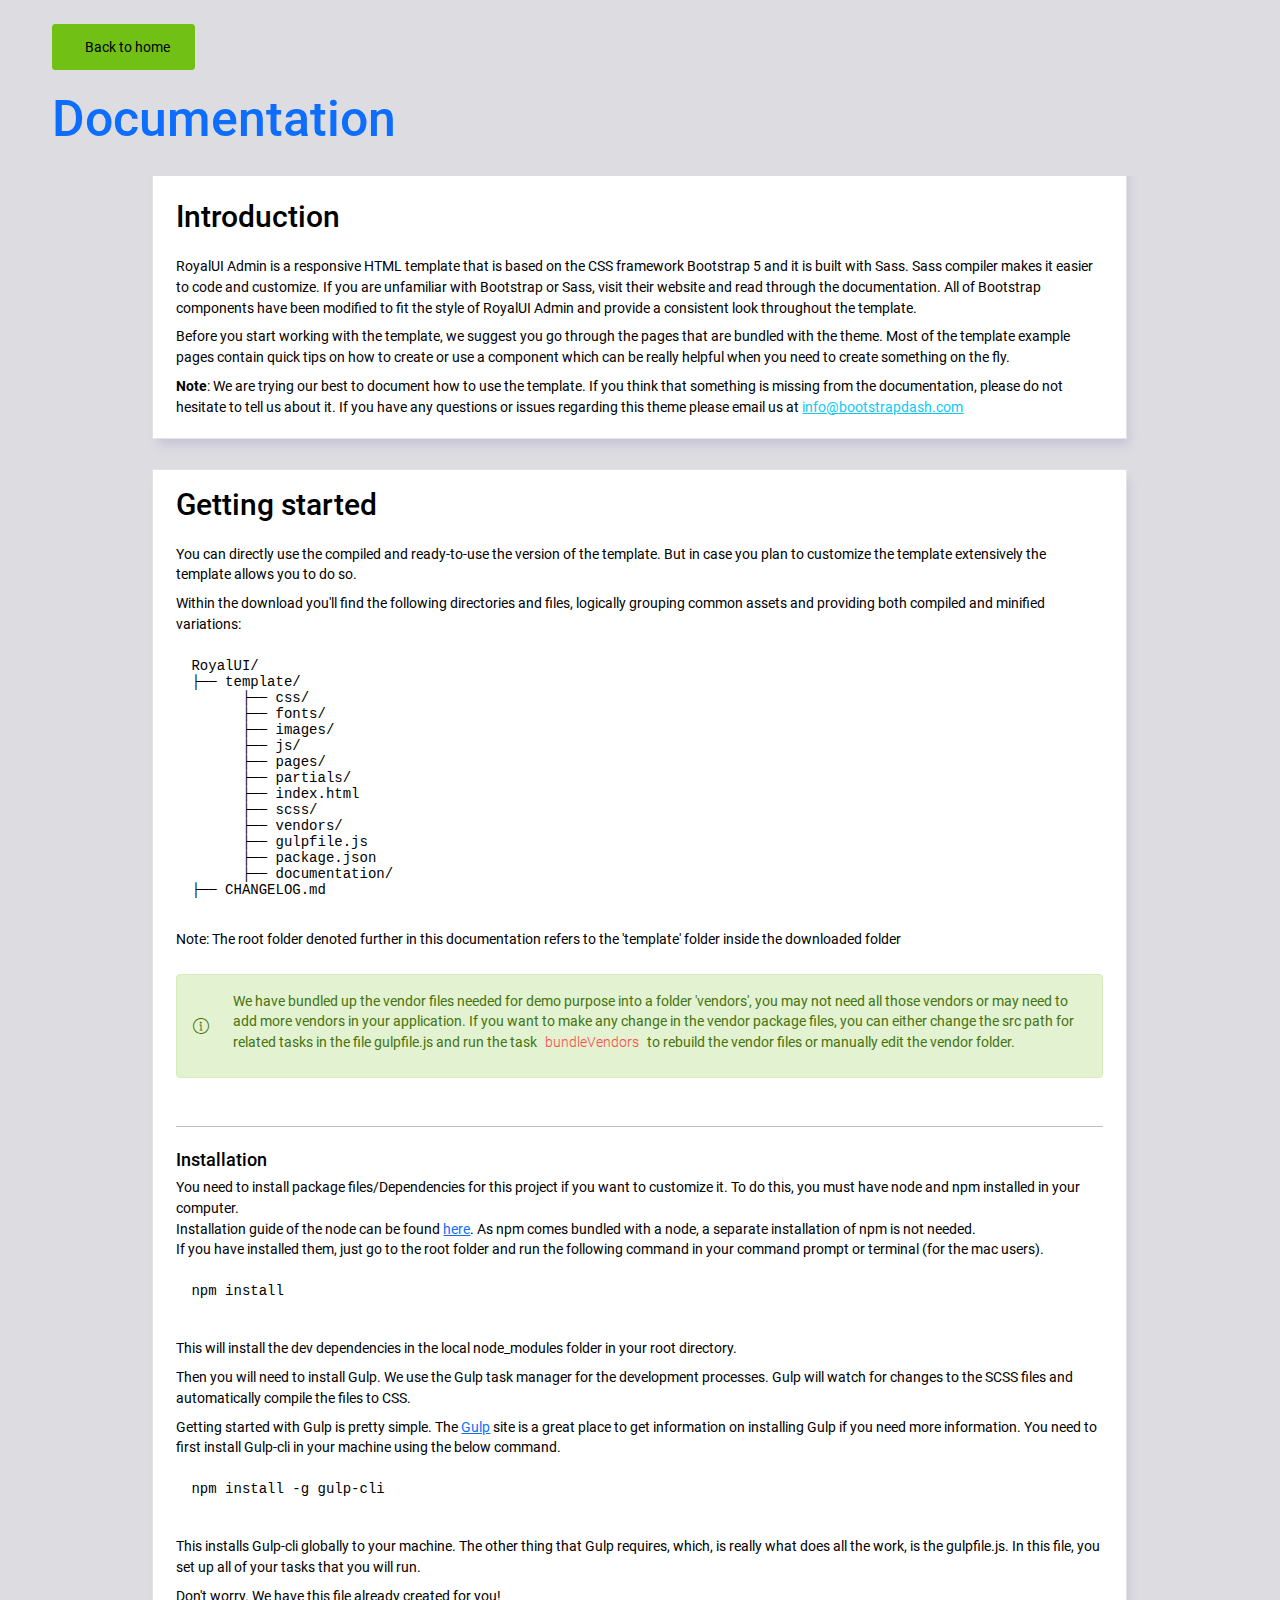
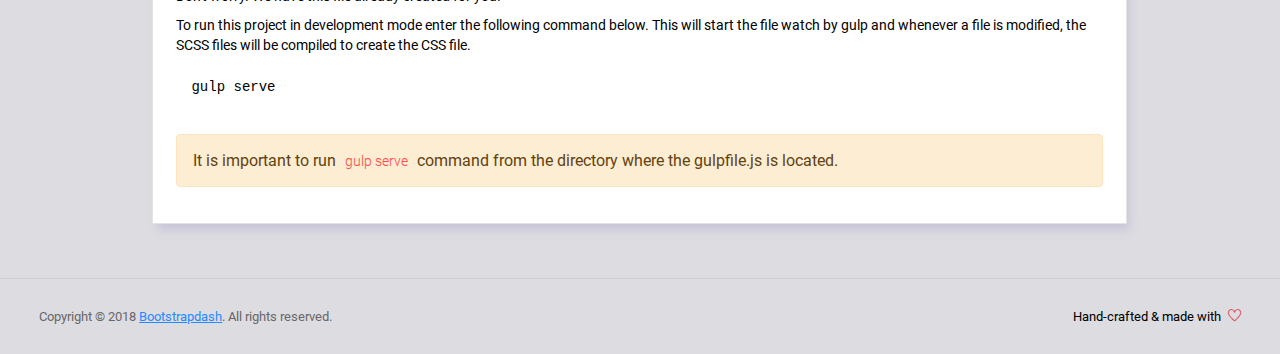
<file: static/admin/documentation/documentation.html>
<!DOCTYPE html>
<html lang="en">

<head>
  <!-- Required meta tags -->
  <meta charset="utf-8">
  <meta name="viewport" content="width=device-width, initial-scale=1, shrink-to-fit=no">
  <title>RoyalUI Admin Dashboard</title>
  <!-- plugins:css -->
  <link rel="stylesheet" href="../vendors/ti-icons/css/themify-icons.css">
  <link rel="stylesheet" href="../vendors/base/vendor.bundle.base.css">
  <!-- endinject -->
  <!-- plugin css for this page -->
  <!-- End plugin css for this page -->
  <!-- inject:css -->
  <link rel="stylesheet" href="../css/style.css">
  <!-- endinject -->
  <link rel="shortcut icon" href="../images/favicon.png" />
</head>

<body>
  <div class="container-scroller">
    <div class="container-fluid page-body-wrapper full-page-wrapper">
      <div class="main-panel w-100  documentation">
        <div class="content-wrapper">
          <div class="container-fluid">
            <div class="row">
              <div class="col-12 doc-header">
                <a class="btn btn-success" href="../index.html"><i class="mdi mdi-home me-2"></i>Back to home</a>
                <h1 class="text-primary mt-4">Documentation</h1>
              </div>
            </div>
            <div class="row doc-content">
              <div class="col-12 col-md-10 offset-md-1">
                <div class="col-12 grid-margin" id="doc-intro">
                    <div class="card">
                        <div class="card-body">
                            <h3 class="mb-4 mt-4">Introduction</h3>
                            <p>RoyalUI Admin is a responsive HTML template that is based on the CSS framework Bootstrap 5 and it is built with Sass. Sass compiler makes it easier to code and customize. If you are unfamiliar with Bootstrap or Sass, visit their
                                website and read through the documentation. All of Bootstrap components have been modified to fit the style of RoyalUI Admin and provide a consistent look throughout the template.</p>
                            <p>Before you start working with the template, we suggest you go through the pages that are bundled with the theme. Most of the template example pages contain quick tips on how to create or use a component which can
                                be really helpful when you need to create something on the fly.</p>
                            <p class="d-inline"><strong>Note</strong>: We are trying our best to document how to use the template. If you think that something is missing from the documentation, please do not hesitate to tell us about it. If you have any questions or issues regarding this theme please email us at <a class="d-inline text-info" href="mailto:info@bootstrapdash.com">info@bootstrapdash.com</a></p>
                        </div>
                    </div>
                </div>
                <div class="col-12 grid-margin" id="doc-started">
                    <div class="card">
                        <div class="card-body">
                            <h3 class="mb-4">Getting started</h3>
                            <p>You can directly use the compiled and ready-to-use the version of the template. But in case you plan to customize the template extensively the template allows you to do so.</p>
                            <p>Within the download you'll find the following directories and files, logically grouping common assets and providing both compiled and minified variations:</p>
                            <pre>
RoyalUI/
├── template/
      ├── css/
      ├── fonts/
      ├── images/
      ├── js/
      ├── pages/
      ├── partials/
      ├── index.html
      ├── scss/
      ├── vendors/
      ├── gulpfile.js
      ├── package.json                           
      ├── documentation/
├── CHANGELOG.md</pre>
                            <p class="mt-1">Note: The root folder denoted further in this documentation refers to the 'template' folder inside the downloaded folder</p>
                            <div class="alert alert-success mt-4 d-flex align-items-center" role="alert">
                              <i class="ti-info-alt me-4"></i>
                              <p>We have bundled up the vendor files needed for demo purpose into a folder 'vendors', you may not need all those vendors or may need to add more vendors in your application. If you want to make any change in the vendor package files, you can either change the src path for related tasks in the file gulpfile.js and run the task <code> bundleVendors </code> to rebuild the vendor files or manually edit the vendor folder.</p>
                            </div>
                            <hr class="mt-5">
                            <h4 class="mt-4">Installation</h4>
                            <p class="mb-0">
                              You need to install package files/Dependencies for this project if you want to customize it. To do this, you must have <span class="font-weight-bold">node and npm</span> installed in your computer.
                            </p>
                            <p class="mb-0">Installation guide of the node can be found <a href="https://nodejs.org/en/">here</a>. As npm comes bundled with a node, a separate installation of npm is not needed.</p>
                            <p>
                                If you have installed them, just go to the root folder and run the following command in your command prompt or terminal (for the mac users).
                            </p>
                            <pre class="shell-mode">
npm install</pre>
                            <p class="mt-4">
                              This will install the dev dependencies in the local <span class="font-weight-bold">node_modules</span> folder in your root directory.
                            </p>
                            <p class="mt-2">
                              Then you will need to install <span class="font-weight-bold">Gulp</span>. We use the Gulp task manager for the development processes. Gulp will watch for changes to the SCSS files and automatically compile the files to CSS.
                            </p>
                            <p>Getting started with Gulp is pretty simple. The <a href="https://gulpjs.com/" target="_blank">Gulp</a> site is a great place to get information on installing Gulp if you need more information. You need to first install Gulp-cli in your machine using the below command.</p>
                            <pre class="shell-mode">
npm install -g gulp-cli</pre>
                            <p class="mt-4">This installs Gulp-cli globally to your machine. The other thing that Gulp requires, which, is really what does all the work, is the gulpfile.js. In this file, you set up all of your tasks that you will run.</p>
                            <p>Don't worry. We have this file already created for you!</p>
                            <p>To run this project in development mode enter the following command below. This will start the file watch by gulp and whenever a file is modified, the SCSS files will be compiled to create the CSS file.</p>
<pre class="shell-mode">
gulp serve</pre>           
                            <div class="alert alert-warning mt-4" role="alert">
                              <i class="ti-info-alt-outline"></i>It is important to run <code>gulp serve</code> command from the directory where the gulpfile.js is located.
                            </div>
                        </div>
                    </div>
                </div>
              </div>
            </div>
          </div>
        </div>
        <!-- partial:../partials/_footer.html -->

        <footer class="footer">
          <div class="d-sm-flex justify-content-center justify-content-sm-between">
            <span class="text-muted text-center text-sm-left d-block d-sm-inline-block">Copyright © 2018 <a href="https://www.bootstrapdash.com/" target="_blank">Bootstrapdash</a>. All rights reserved.</span>
            <span class="float-none float-sm-right d-block mt-1 mt-sm-0 text-center">Hand-crafted & made with <i class="ti-heart text-danger ms-1"></i></span>
          </div>
        </footer>

        <!-- partial -->
      </div>
    </div>
  </div>
<!-- plugins:js -->
<script src="../vendors/base/vendor.bundle.base.js"></script>
<!-- endinject -->
<!-- inject:js -->
<script src="../js/off-canvas.js"></script>
<script src="../js/hoverable-collapse.js"></script>
<script src="../js/template.js"></script>
<script src="../js/todolist.js"></script>
<!-- endinject -->
<!-- Custom js for this page-->
<script src="../js/documentation.js"></script> 
<!-- End custom js for this page-->
</body>

</html>
</file>
<file: static/admin/vendors/ti-icons/css/themify-icons.css>
@font-face {
	font-family: 'themify';
	src:url('../fonts/themify.eot');
	src:url('../fonts/themify.eot?#iefix') format('embedded-opentype'),
		url('../fonts/themify.woff') format('woff'),
		url('../fonts/themify.ttf') format('truetype'),
		url('../fonts/themify.svg') format('svg');
	font-weight: normal;
	font-style: normal;
}

[class^="ti-"], [class*=" ti-"] {
	font-family: 'themify';
	speak: none;
	font-style: normal;
	font-weight: normal;
	font-variant: normal;
	text-transform: none;
	line-height: 1;

	/* Better Font Rendering =========== */
	-webkit-font-smoothing: antialiased;
	-moz-osx-font-smoothing: grayscale;
}

.ti-wand:before {
	content: "\e600";
}
.ti-volume:before {
	content: "\e601";
}
.ti-user:before {
	content: "\e602";
}
.ti-unlock:before {
	content: "\e603";
}
.ti-unlink:before {
	content: "\e604";
}
.ti-trash:before {
	content: "\e605";
}
.ti-thought:before {
	content: "\e606";
}
.ti-target:before {
	content: "\e607";
}
.ti-tag:before {
	content: "\e608";
}
.ti-tablet:before {
	content: "\e609";
}
.ti-star:before {
	content: "\e60a";
}
.ti-spray:before {
	content: "\e60b";
}
.ti-signal:before {
	content: "\e60c";
}
.ti-shopping-cart:before {
	content: "\e60d";
}
.ti-shopping-cart-full:before {
	content: "\e60e";
}
.ti-settings:before {
	content: "\e60f";
}
.ti-search:before {
	content: "\e610";
}
.ti-zoom-in:before {
	content: "\e611";
}
.ti-zoom-out:before {
	content: "\e612";
}
.ti-cut:before {
	content: "\e613";
}
.ti-ruler:before {
	content: "\e614";
}
.ti-ruler-pencil:before {
	content: "\e615";
}
.ti-ruler-alt:before {
	content: "\e616";
}
.ti-bookmark:before {
	content: "\e617";
}
.ti-bookmark-alt:before {
	content: "\e618";
}
.ti-reload:before {
	content: "\e619";
}
.ti-plus:before {
	content: "\e61a";
}
.ti-pin:before {
	content: "\e61b";
}
.ti-pencil:before {
	content: "\e61c";
}
.ti-pencil-alt:before {
	content: "\e61d";
}
.ti-paint-roller:before {
	content: "\e61e";
}
.ti-paint-bucket:before {
	content: "\e61f";
}
.ti-na:before {
	content: "\e620";
}
.ti-mobile:before {
	content: "\e621";
}
.ti-minus:before {
	content: "\e622";
}
.ti-medall:before {
	content: "\e623";
}
.ti-medall-alt:before {
	content: "\e624";
}
.ti-marker:before {
	content: "\e625";
}
.ti-marker-alt:before {
	content: "\e626";
}
.ti-arrow-up:before {
	content: "\e627";
}
.ti-arrow-right:before {
	content: "\e628";
}
.ti-arrow-left:before {
	content: "\e629";
}
.ti-arrow-down:before {
	content: "\e62a";
}
.ti-lock:before {
	content: "\e62b";
}
.ti-location-arrow:before {
	content: "\e62c";
}
.ti-link:before {
	content: "\e62d";
}
.ti-layout:before {
	content: "\e62e";
}
.ti-layers:before {
	content: "\e62f";
}
.ti-layers-alt:before {
	content: "\e630";
}
.ti-key:before {
	content: "\e631";
}
.ti-import:before {
	content: "\e632";
}
.ti-image:before {
	content: "\e633";
}
.ti-heart:before {
	content: "\e634";
}
.ti-heart-broken:before {
	content: "\e635";
}
.ti-hand-stop:before {
	content: "\e636";
}
.ti-hand-open:before {
	content: "\e637";
}
.ti-hand-drag:before {
	content: "\e638";
}
.ti-folder:before {
	content: "\e639";
}
.ti-flag:before {
	content: "\e63a";
}
.ti-flag-alt:before {
	content: "\e63b";
}
.ti-flag-alt-2:before {
	content: "\e63c";
}
.ti-eye:before {
	content: "\e63d";
}
.ti-export:before {
	content: "\e63e";
}
.ti-exchange-vertical:before {
	content: "\e63f";
}
.ti-desktop:before {
	content: "\e640";
}
.ti-cup:before {
	content: "\e641";
}
.ti-crown:before {
	content: "\e642";
}
.ti-comments:before {
	content: "\e643";
}
.ti-comment:before {
	content: "\e644";
}
.ti-comment-alt:before {
	content: "\e645";
}
.ti-close:before {
	content: "\e646";
}
.ti-clip:before {
	content: "\e647";
}
.ti-angle-up:before {
	content: "\e648";
}
.ti-angle-right:before {
	content: "\e649";
}
.ti-angle-left:before {
	content: "\e64a";
}
.ti-angle-down:before {
	content: "\e64b";
}
.ti-check:before {
	content: "\e64c";
}
.ti-check-box:before {
	content: "\e64d";
}
.ti-camera:before {
	content: "\e64e";
}
.ti-announcement:before {
	content: "\e64f";
}
.ti-brush:before {
	content: "\e650";
}
.ti-briefcase:before {
	content: "\e651";
}
.ti-bolt:before {
	content: "\e652";
}
.ti-bolt-alt:before {
	content: "\e653";
}
.ti-blackboard:before {
	content: "\e654";
}
.ti-bag:before {
	content: "\e655";
}
.ti-move:before {
	content: "\e656";
}
.ti-arrows-vertical:before {
	content: "\e657";
}
.ti-arrows-horizontal:before {
	content: "\e658";
}
.ti-fullscreen:before {
	content: "\e659";
}
.ti-arrow-top-right:before {
	content: "\e65a";
}
.ti-arrow-top-left:before {
	content: "\e65b";
}
.ti-arrow-circle-up:before {
	content: "\e65c";
}
.ti-arrow-circle-right:before {
	content: "\e65d";
}
.ti-arrow-circle-left:before {
	content: "\e65e";
}
.ti-arrow-circle-down:before {
	content: "\e65f";
}
.ti-angle-double-up:before {
	content: "\e660";
}
.ti-angle-double-right:before {
	content: "\e661";
}
.ti-angle-double-left:before {
	content: "\e662";
}
.ti-angle-double-down:before {
	content: "\e663";
}
.ti-zip:before {
	content: "\e664";
}
.ti-world:before {
	content: "\e665";
}
.ti-wheelchair:before {
	content: "\e666";
}
.ti-view-list:before {
	content: "\e667";
}
.ti-view-list-alt:before {
	content: "\e668";
}
.ti-view-grid:before {
	content: "\e669";
}
.ti-uppercase:before {
	content: "\e66a";
}
.ti-upload:before {
	content: "\e66b";
}
.ti-underline:before {
	content: "\e66c";
}
.ti-truck:before {
	content: "\e66d";
}
.ti-timer:before {
	content: "\e66e";
}
.ti-ticket:before {
	content: "\e66f";
}
.ti-thumb-up:before {
	content: "\e670";
}
.ti-thumb-down:before {
	content: "\e671";
}
.ti-text:before {
	content: "\e672";
}
.ti-stats-up:before {
	content: "\e673";
}
.ti-stats-down:before {
	content: "\e674";
}
.ti-split-v:before {
	content: "\e675";
}
.ti-split-h:before {
	content: "\e676";
}
.ti-smallcap:before {
	content: "\e677";
}
.ti-shine:before {
	content: "\e678";
}
.ti-shift-right:before {
	content: "\e679";
}
.ti-shift-left:before {
	content: "\e67a";
}
.ti-shield:before {
	content: "\e67b";
}
.ti-notepad:before {
	content: "\e67c";
}
.ti-server:before {
	content: "\e67d";
}
.ti-quote-right:before {
	content: "\e67e";
}
.ti-quote-left:before {
	content: "\e67f";
}
.ti-pulse:before {
	content: "\e680";
}
.ti-printer:before {
	content: "\e681";
}
.ti-power-off:before {
	content: "\e682";
}
.ti-plug:before {
	content: "\e683";
}
.ti-pie-chart:before {
	content: "\e684";
}
.ti-paragraph:before {
	content: "\e685";
}
.ti-panel:before {
	content: "\e686";
}
.ti-package:before {
	content: "\e687";
}
.ti-music:before {
	content: "\e688";
}
.ti-music-alt:before {
	content: "\e689";
}
.ti-mouse:before {
	content: "\e68a";
}
.ti-mouse-alt:before {
	content: "\e68b";
}
.ti-money:before {
	content: "\e68c";
}
.ti-microphone:before {
	content: "\e68d";
}
.ti-menu:before {
	content: "\e68e";
}
.ti-menu-alt:before {
	content: "\e68f";
}
.ti-map:before {
	content: "\e690";
}
.ti-map-alt:before {
	content: "\e691";
}
.ti-loop:before {
	content: "\e692";
}
.ti-location-pin:before {
	content: "\e693";
}
.ti-list:before {
	content: "\e694";
}
.ti-light-bulb:before {
	content: "\e695";
}
.ti-Italic:before {
	content: "\e696";
}
.ti-info:before {
	content: "\e697";
}
.ti-infinite:before {
	content: "\e698";
}
.ti-id-badge:before {
	content: "\e699";
}
.ti-hummer:before {
	content: "\e69a";
}
.ti-home:before {
	content: "\e69b";
}
.ti-help:before {
	content: "\e69c";
}
.ti-headphone:before {
	content: "\e69d";
}
.ti-harddrives:before {
	content: "\e69e";
}
.ti-harddrive:before {
	content: "\e69f";
}
.ti-gift:before {
	content: "\e6a0";
}
.ti-game:before {
	content: "\e6a1";
}
.ti-filter:before {
	content: "\e6a2";
}
.ti-files:before {
	content: "\e6a3";
}
.ti-file:before {
	content: "\e6a4";
}
.ti-eraser:before {
	content: "\e6a5";
}
.ti-envelope:before {
	content: "\e6a6";
}
.ti-download:before {
	content: "\e6a7";
}
.ti-direction:before {
	content: "\e6a8";
}
.ti-direction-alt:before {
	content: "\e6a9";
}
.ti-dashboard:before {
	content: "\e6aa";
}
.ti-control-stop:before {
	content: "\e6ab";
}
.ti-control-shuffle:before {
	content: "\e6ac";
}
.ti-control-play:before {
	content: "\e6ad";
}
.ti-control-pause:before {
	content: "\e6ae";
}
.ti-control-forward:before {
	content: "\e6af";
}
.ti-control-backward:before {
	content: "\e6b0";
}
.ti-cloud:before {
	content: "\e6b1";
}
.ti-cloud-up:before {
	content: "\e6b2";
}
.ti-cloud-down:before {
	content: "\e6b3";
}
.ti-clipboard:before {
	content: "\e6b4";
}
.ti-car:before {
	content: "\e6b5";
}
.ti-calendar:before {
	content: "\e6b6";
}
.ti-book:before {
	content: "\e6b7";
}
.ti-bell:before {
	content: "\e6b8";
}
.ti-basketball:before {
	content: "\e6b9";
}
.ti-bar-chart:before {
	content: "\e6ba";
}
.ti-bar-chart-alt:before {
	content: "\e6bb";
}
.ti-back-right:before {
	content: "\e6bc";
}
.ti-back-left:before {
	content: "\e6bd";
}
.ti-arrows-corner:before {
	content: "\e6be";
}
.ti-archive:before {
	content: "\e6bf";
}
.ti-anchor:before {
	content: "\e6c0";
}
.ti-align-right:before {
	content: "\e6c1";
}
.ti-align-left:before {
	content: "\e6c2";
}
.ti-align-justify:before {
	content: "\e6c3";
}
.ti-align-center:before {
	content: "\e6c4";
}
.ti-alert:before {
	content: "\e6c5";
}
.ti-alarm-clock:before {
	content: "\e6c6";
}
.ti-agenda:before {
	content: "\e6c7";
}
.ti-write:before {
	content: "\e6c8";
}
.ti-window:before {
	content: "\e6c9";
}
.ti-widgetized:before {
	content: "\e6ca";
}
.ti-widget:before {
	content: "\e6cb";
}
.ti-widget-alt:before {
	content: "\e6cc";
}
.ti-wallet:before {
	content: "\e6cd";
}
.ti-video-clapper:before {
	content: "\e6ce";
}
.ti-video-camera:before {
	content: "\e6cf";
}
.ti-vector:before {
	content: "\e6d0";
}
.ti-themify-logo:before {
	content: "\e6d1";
}
.ti-themify-favicon:before {
	content: "\e6d2";
}
.ti-themify-favicon-alt:before {
	content: "\e6d3";
}
.ti-support:before {
	content: "\e6d4";
}
.ti-stamp:before {
	content: "\e6d5";
}
.ti-split-v-alt:before {
	content: "\e6d6";
}
.ti-slice:before {
	content: "\e6d7";
}
.ti-shortcode:before {
	content: "\e6d8";
}
.ti-shift-right-alt:before {
	content: "\e6d9";
}
.ti-shift-left-alt:before {
	content: "\e6da";
}
.ti-ruler-alt-2:before {
	content: "\e6db";
}
.ti-receipt:before {
	content: "\e6dc";
}
.ti-pin2:before {
	content: "\e6dd";
}
.ti-pin-alt:before {
	content: "\e6de";
}
.ti-pencil-alt2:before {
	content: "\e6df";
}
.ti-palette:before {
	content: "\e6e0";
}
.ti-more:before {
	content: "\e6e1";
}
.ti-more-alt:before {
	content: "\e6e2";
}
.ti-microphone-alt:before {
	content: "\e6e3";
}
.ti-magnet:before {
	content: "\e6e4";
}
.ti-line-double:before {
	content: "\e6e5";
}
.ti-line-dotted:before {
	content: "\e6e6";
}
.ti-line-dashed:before {
	content: "\e6e7";
}
.ti-layout-width-full:before {
	content: "\e6e8";
}
.ti-layout-width-default:before {
	content: "\e6e9";
}
.ti-layout-width-default-alt:before {
	content: "\e6ea";
}
.ti-layout-tab:before {
	content: "\e6eb";
}
.ti-layout-tab-window:before {
	content: "\e6ec";
}
.ti-layout-tab-v:before {
	content: "\e6ed";
}
.ti-layout-tab-min:before {
	content: "\e6ee";
}
.ti-layout-slider:before {
	content: "\e6ef";
}
.ti-layout-slider-alt:before {
	content: "\e6f0";
}
.ti-layout-sidebar-right:before {
	content: "\e6f1";
}
.ti-layout-sidebar-none:before {
	content: "\e6f2";
}
.ti-layout-sidebar-left:before {
	content: "\e6f3";
}
.ti-layout-placeholder:before {
	content: "\e6f4";
}
.ti-layout-menu:before {
	content: "\e6f5";
}
.ti-layout-menu-v:before {
	content: "\e6f6";
}
.ti-layout-menu-separated:before {
	content: "\e6f7";
}
.ti-layout-menu-full:before {
	content: "\e6f8";
}
.ti-layout-media-right-alt:before {
	content: "\e6f9";
}
.ti-layout-media-right:before {
	content: "\e6fa";
}
.ti-layout-media-overlay:before {
	content: "\e6fb";
}
.ti-layout-media-overlay-alt:before {
	content: "\e6fc";
}
.ti-layout-media-overlay-alt-2:before {
	content: "\e6fd";
}
.ti-layout-media-left-alt:before {
	content: "\e6fe";
}
.ti-layout-media-left:before {
	content: "\e6ff";
}
.ti-layout-media-center-alt:before {
	content: "\e700";
}
.ti-layout-media-center:before {
	content: "\e701";
}
.ti-layout-list-thumb:before {
	content: "\e702";
}
.ti-layout-list-thumb-alt:before {
	content: "\e703";
}
.ti-layout-list-post:before {
	content: "\e704";
}
.ti-layout-list-large-image:before {
	content: "\e705";
}
.ti-layout-line-solid:before {
	content: "\e706";
}
.ti-layout-grid4:before {
	content: "\e707";
}
.ti-layout-grid3:before {
	content: "\e708";
}
.ti-layout-grid2:before {
	content: "\e709";
}
.ti-layout-grid2-thumb:before {
	content: "\e70a";
}
.ti-layout-cta-right:before {
	content: "\e70b";
}
.ti-layout-cta-left:before {
	content: "\e70c";
}
.ti-layout-cta-center:before {
	content: "\e70d";
}
.ti-layout-cta-btn-right:before {
	content: "\e70e";
}
.ti-layout-cta-btn-left:before {
	content: "\e70f";
}
.ti-layout-column4:before {
	content: "\e710";
}
.ti-layout-column3:before {
	content: "\e711";
}
.ti-layout-column2:before {
	content: "\e712";
}
.ti-layout-accordion-separated:before {
	content: "\e713";
}
.ti-layout-accordion-merged:before {
	content: "\e714";
}
.ti-layout-accordion-list:before {
	content: "\e715";
}
.ti-ink-pen:before {
	content: "\e716";
}
.ti-info-alt:before {
	content: "\e717";
}
.ti-help-alt:before {
	content: "\e718";
}
.ti-headphone-alt:before {
	content: "\e719";
}
.ti-hand-point-up:before {
	content: "\e71a";
}
.ti-hand-point-right:before {
	content: "\e71b";
}
.ti-hand-point-left:before {
	content: "\e71c";
}
.ti-hand-point-down:before {
	content: "\e71d";
}
.ti-gallery:before {
	content: "\e71e";
}
.ti-face-smile:before {
	content: "\e71f";
}
.ti-face-sad:before {
	content: "\e720";
}
.ti-credit-card:before {
	content: "\e721";
}
.ti-control-skip-forward:before {
	content: "\e722";
}
.ti-control-skip-backward:before {
	content: "\e723";
}
.ti-control-record:before {
	content: "\e724";
}
.ti-control-eject:before {
	content: "\e725";
}
.ti-comments-smiley:before {
	content: "\e726";
}
.ti-brush-alt:before {
	content: "\e727";
}
.ti-youtube:before {
	content: "\e728";
}
.ti-vimeo:before {
	content: "\e729";
}
.ti-twitter:before {
	content: "\e72a";
}
.ti-time:before {
	content: "\e72b";
}
.ti-tumblr:before {
	content: "\e72c";
}
.ti-skype:before {
	content: "\e72d";
}
.ti-share:before {
	content: "\e72e";
}
.ti-share-alt:before {
	content: "\e72f";
}
.ti-rocket:before {
	content: "\e730";
}
.ti-pinterest:before {
	content: "\e731";
}
.ti-new-window:before {
	content: "\e732";
}
.ti-microsoft:before {
	content: "\e733";
}
.ti-list-ol:before {
	content: "\e734";
}
.ti-linkedin:before {
	content: "\e735";
}
.ti-layout-sidebar-2:before {
	content: "\e736";
}
.ti-layout-grid4-alt:before {
	content: "\e737";
}
.ti-layout-grid3-alt:before {
	content: "\e738";
}
.ti-layout-grid2-alt:before {
	content: "\e739";
}
.ti-layout-column4-alt:before {
	content: "\e73a";
}
.ti-layout-column3-alt:before {
	content: "\e73b";
}
.ti-layout-column2-alt:before {
	content: "\e73c";
}
.ti-instagram:before {
	content: "\e73d";
}
.ti-google:before {
	content: "\e73e";
}
.ti-github:before {
	content: "\e73f";
}
.ti-flickr:before {
	content: "\e740";
}
.ti-facebook:before {
	content: "\e741";
}
.ti-dropbox:before {
	content: "\e742";
}
.ti-dribbble:before {
	content: "\e743";
}
.ti-apple:before {
	content: "\e744";
}
.ti-android:before {
	content: "\e745";
}
.ti-save:before {
	content: "\e746";
}
.ti-save-alt:before {
	content: "\e747";
}
.ti-yahoo:before {
	content: "\e748";
}
.ti-wordpress:before {
	content: "\e749";
}
.ti-vimeo-alt:before {
	content: "\e74a";
}
.ti-twitter-alt:before {
	content: "\e74b";
}
.ti-tumblr-alt:before {
	content: "\e74c";
}
.ti-trello:before {
	content: "\e74d";
}
.ti-stack-overflow:before {
	content: "\e74e";
}
.ti-soundcloud:before {
	content: "\e74f";
}
.ti-sharethis:before {
	content: "\e750";
}
.ti-sharethis-alt:before {
	content: "\e751";
}
.ti-reddit:before {
	content: "\e752";
}
.ti-pinterest-alt:before {
	content: "\e753";
}
.ti-microsoft-alt:before {
	content: "\e754";
}
.ti-linux:before {
	content: "\e755";
}
.ti-jsfiddle:before {
	content: "\e756";
}
.ti-joomla:before {
	content: "\e757";
}
.ti-html5:before {
	content: "\e758";
}
.ti-flickr-alt:before {
	content: "\e759";
}
.ti-email:before {
	content: "\e75a";
}
.ti-drupal:before {
	content: "\e75b";
}
.ti-dropbox-alt:before {
	content: "\e75c";
}
.ti-css3:before {
	content: "\e75d";
}
.ti-rss:before {
	content: "\e75e";
}
.ti-rss-alt:before {
	content: "\e75f";
}
</file>
<file: static/admin/vendors/base/vendor.bundle.base.css>
/*
 * Container style
 */
.ps {
  overflow: hidden !important;
  overflow-anchor: none;
  -ms-overflow-style: none;
  touch-action: auto;
  -ms-touch-action: auto;
}

/*
 * Scrollbar rail styles
 */
.ps__rail-x {
  display: none;
  opacity: 0;
  transition: background-color .2s linear, opacity .2s linear;
  -webkit-transition: background-color .2s linear, opacity .2s linear;
  height: 15px;
  /* there must be 'bottom' or 'top' for ps__rail-x */
  bottom: 0px;
  /* please don't change 'position' */
  position: absolute;
}

.ps__rail-y {
  display: none;
  opacity: 0;
  transition: background-color .2s linear, opacity .2s linear;
  -webkit-transition: background-color .2s linear, opacity .2s linear;
  width: 15px;
  /* there must be 'right' or 'left' for ps__rail-y */
  right: 0;
  /* please don't change 'position' */
  position: absolute;
}

.ps--active-x > .ps__rail-x,
.ps--active-y > .ps__rail-y {
  display: block;
  background-color: transparent;
}

.ps:hover > .ps__rail-x,
.ps:hover > .ps__rail-y,
.ps--focus > .ps__rail-x,
.ps--focus > .ps__rail-y,
.ps--scrolling-x > .ps__rail-x,
.ps--scrolling-y > .ps__rail-y {
  opacity: 0.6;
}

.ps .ps__rail-x:hover,
.ps .ps__rail-y:hover,
.ps .ps__rail-x:focus,
.ps .ps__rail-y:focus,
.ps .ps__rail-x.ps--clicking,
.ps .ps__rail-y.ps--clicking {
  background-color: #eee;
  opacity: 0.9;
}

/*
 * Scrollbar thumb styles
 */
.ps__thumb-x {
  background-color: #aaa;
  border-radius: 6px;
  transition: background-color .2s linear, height .2s ease-in-out;
  -webkit-transition: background-color .2s linear, height .2s ease-in-out;
  height: 6px;
  /* there must be 'bottom' for ps__thumb-x */
  bottom: 2px;
  /* please don't change 'position' */
  position: absolute;
}

.ps__thumb-y {
  background-color: #aaa;
  border-radius: 6px;
  transition: background-color .2s linear, width .2s ease-in-out;
  -webkit-transition: background-color .2s linear, width .2s ease-in-out;
  width: 6px;
  /* there must be 'right' for ps__thumb-y */
  right: 2px;
  /* please don't change 'position' */
  position: absolute;
}

.ps__rail-x:hover > .ps__thumb-x,
.ps__rail-x:focus > .ps__thumb-x,
.ps__rail-x.ps--clicking .ps__thumb-x {
  background-color: #999;
  height: 11px;
}

.ps__rail-y:hover > .ps__thumb-y,
.ps__rail-y:focus > .ps__thumb-y,
.ps__rail-y.ps--clicking .ps__thumb-y {
  background-color: #999;
  width: 11px;
}

/* MS supports */
@supports (-ms-overflow-style: none) {
  .ps {
    overflow: auto !important;
  }
}

@media screen and (-ms-high-contrast: active), (-ms-high-contrast: none) {
  .ps {
    overflow: auto !important;
  }
}
</file>
